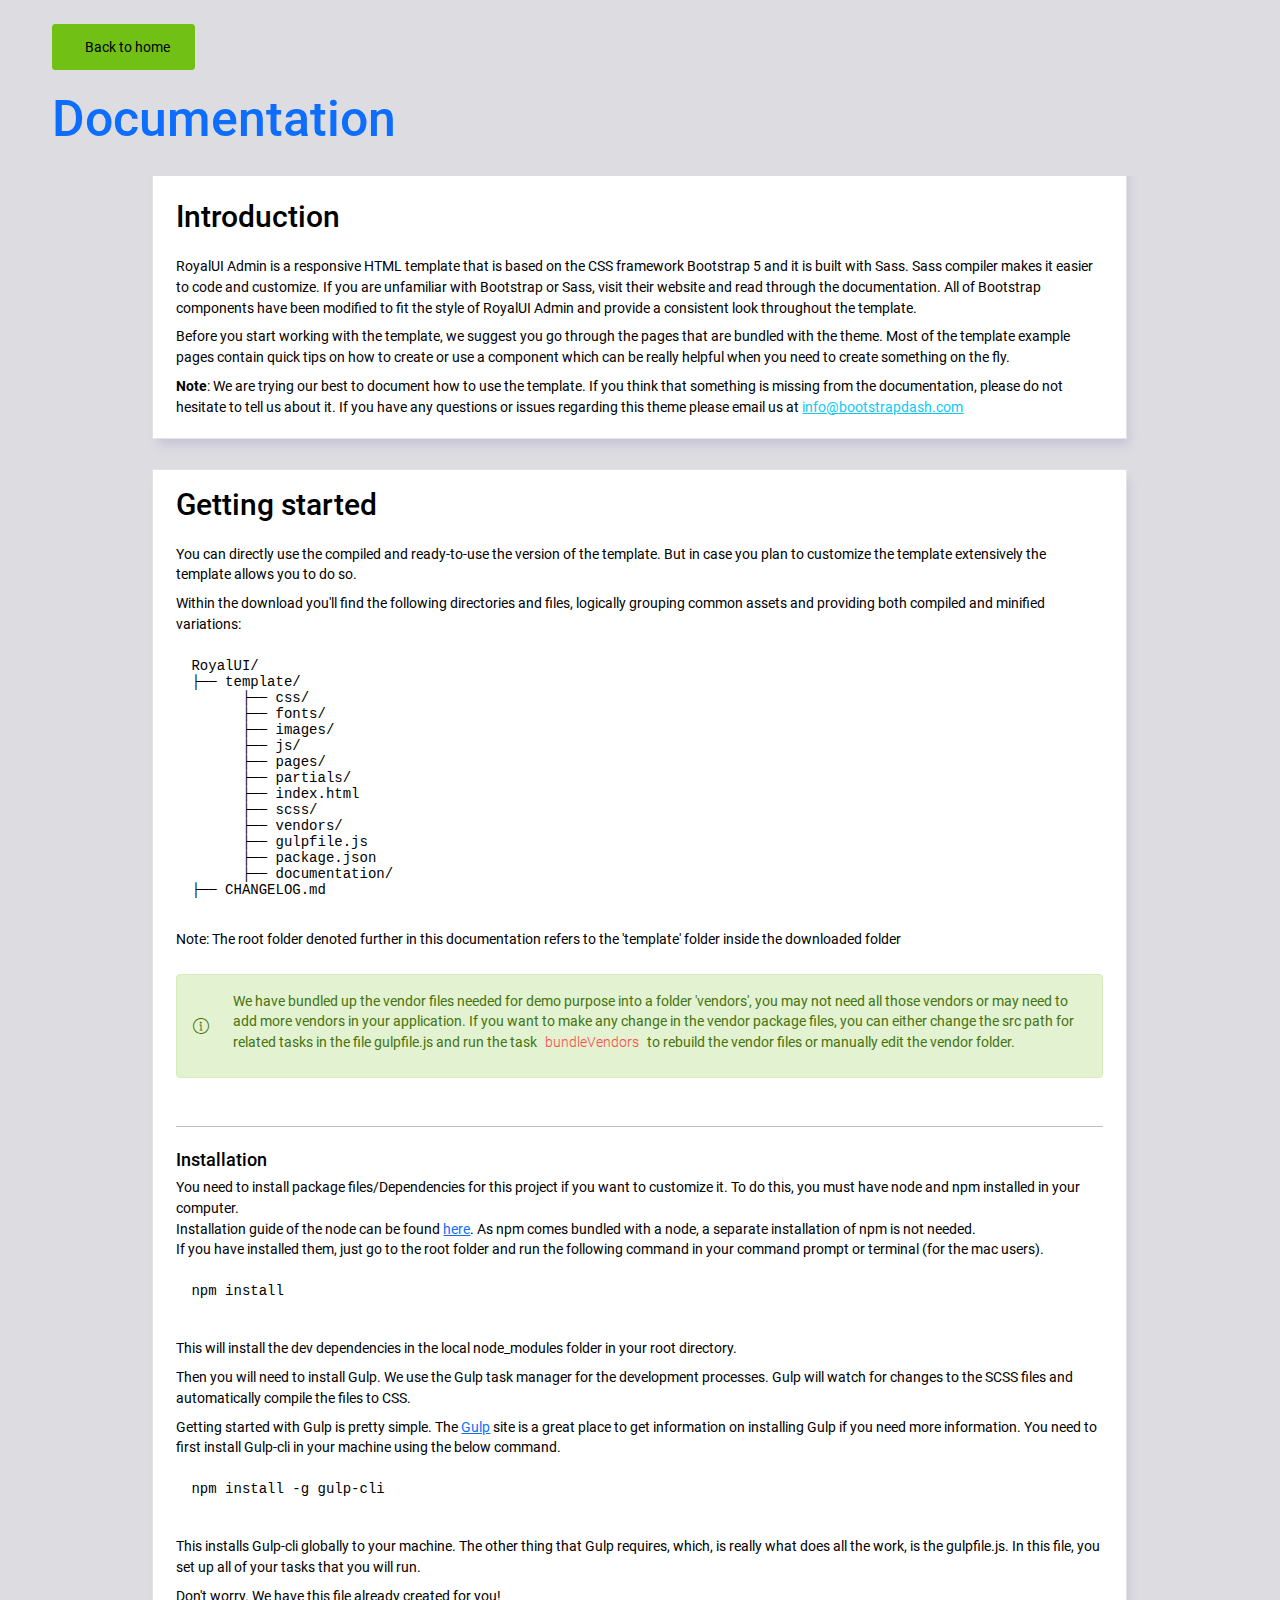
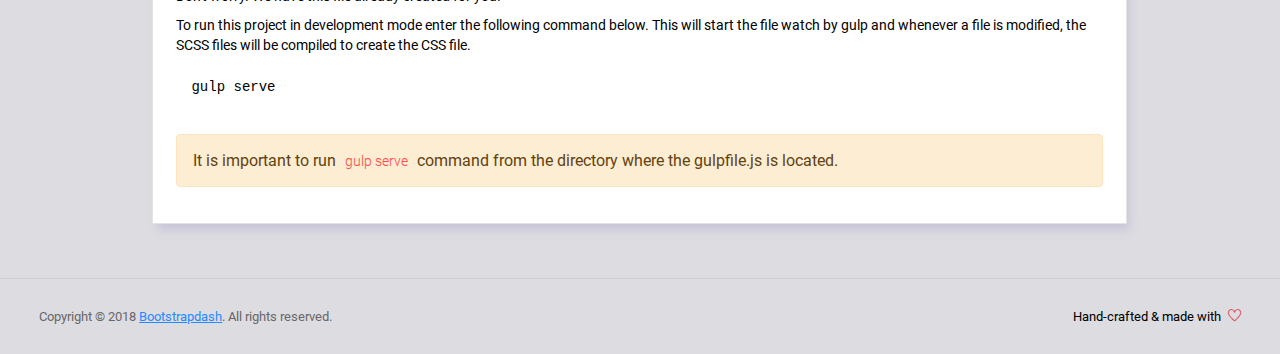
<file: static/admin/documentation/documentation.html>
<!DOCTYPE html>
<html lang="en">

<head>
  <!-- Required meta tags -->
  <meta charset="utf-8">
  <meta name="viewport" content="width=device-width, initial-scale=1, shrink-to-fit=no">
  <title>RoyalUI Admin Dashboard</title>
  <!-- plugins:css -->
  <link rel="stylesheet" href="../vendors/ti-icons/css/themify-icons.css">
  <link rel="stylesheet" href="../vendors/base/vendor.bundle.base.css">
  <!-- endinject -->
  <!-- plugin css for this page -->
  <!-- End plugin css for this page -->
  <!-- inject:css -->
  <link rel="stylesheet" href="../css/style.css">
  <!-- endinject -->
  <link rel="shortcut icon" href="../images/favicon.png" />
</head>

<body>
  <div class="container-scroller">
    <div class="container-fluid page-body-wrapper full-page-wrapper">
      <div class="main-panel w-100  documentation">
        <div class="content-wrapper">
          <div class="container-fluid">
            <div class="row">
              <div class="col-12 doc-header">
                <a class="btn btn-success" href="../index.html"><i class="mdi mdi-home me-2"></i>Back to home</a>
                <h1 class="text-primary mt-4">Documentation</h1>
              </div>
            </div>
            <div class="row doc-content">
              <div class="col-12 col-md-10 offset-md-1">
                <div class="col-12 grid-margin" id="doc-intro">
                    <div class="card">
                        <div class="card-body">
                            <h3 class="mb-4 mt-4">Introduction</h3>
                            <p>RoyalUI Admin is a responsive HTML template that is based on the CSS framework Bootstrap 5 and it is built with Sass. Sass compiler makes it easier to code and customize. If you are unfamiliar with Bootstrap or Sass, visit their
                                website and read through the documentation. All of Bootstrap components have been modified to fit the style of RoyalUI Admin and provide a consistent look throughout the template.</p>
                            <p>Before you start working with the template, we suggest you go through the pages that are bundled with the theme. Most of the template example pages contain quick tips on how to create or use a component which can
                                be really helpful when you need to create something on the fly.</p>
                            <p class="d-inline"><strong>Note</strong>: We are trying our best to document how to use the template. If you think that something is missing from the documentation, please do not hesitate to tell us about it. If you have any questions or issues regarding this theme please email us at <a class="d-inline text-info" href="mailto:info@bootstrapdash.com">info@bootstrapdash.com</a></p>
                        </div>
                    </div>
                </div>
                <div class="col-12 grid-margin" id="doc-started">
                    <div class="card">
                        <div class="card-body">
                            <h3 class="mb-4">Getting started</h3>
                            <p>You can directly use the compiled and ready-to-use the version of the template. But in case you plan to customize the template extensively the template allows you to do so.</p>
                            <p>Within the download you'll find the following directories and files, logically grouping common assets and providing both compiled and minified variations:</p>
                            <pre>
RoyalUI/
├── template/
      ├── css/
      ├── fonts/
      ├── images/
      ├── js/
      ├── pages/
      ├── partials/
      ├── index.html
      ├── scss/
      ├── vendors/
      ├── gulpfile.js
      ├── package.json                           
      ├── documentation/
├── CHANGELOG.md</pre>
                            <p class="mt-1">Note: The root folder denoted further in this documentation refers to the 'template' folder inside the downloaded folder</p>
                            <div class="alert alert-success mt-4 d-flex align-items-center" role="alert">
                              <i class="ti-info-alt me-4"></i>
                              <p>We have bundled up the vendor files needed for demo purpose into a folder 'vendors', you may not need all those vendors or may need to add more vendors in your application. If you want to make any change in the vendor package files, you can either change the src path for related tasks in the file gulpfile.js and run the task <code> bundleVendors </code> to rebuild the vendor files or manually edit the vendor folder.</p>
                            </div>
                            <hr class="mt-5">
                            <h4 class="mt-4">Installation</h4>
                            <p class="mb-0">
                              You need to install package files/Dependencies for this project if you want to customize it. To do this, you must have <span class="font-weight-bold">node and npm</span> installed in your computer.
                            </p>
                            <p class="mb-0">Installation guide of the node can be found <a href="https://nodejs.org/en/">here</a>. As npm comes bundled with a node, a separate installation of npm is not needed.</p>
                            <p>
                                If you have installed them, just go to the root folder and run the following command in your command prompt or terminal (for the mac users).
                            </p>
                            <pre class="shell-mode">
npm install</pre>
                            <p class="mt-4">
                              This will install the dev dependencies in the local <span class="font-weight-bold">node_modules</span> folder in your root directory.
                            </p>
                            <p class="mt-2">
                              Then you will need to install <span class="font-weight-bold">Gulp</span>. We use the Gulp task manager for the development processes. Gulp will watch for changes to the SCSS files and automatically compile the files to CSS.
                            </p>
                            <p>Getting started with Gulp is pretty simple. The <a href="https://gulpjs.com/" target="_blank">Gulp</a> site is a great place to get information on installing Gulp if you need more information. You need to first install Gulp-cli in your machine using the below command.</p>
                            <pre class="shell-mode">
npm install -g gulp-cli</pre>
                            <p class="mt-4">This installs Gulp-cli globally to your machine. The other thing that Gulp requires, which, is really what does all the work, is the gulpfile.js. In this file, you set up all of your tasks that you will run.</p>
                            <p>Don't worry. We have this file already created for you!</p>
                            <p>To run this project in development mode enter the following command below. This will start the file watch by gulp and whenever a file is modified, the SCSS files will be compiled to create the CSS file.</p>
<pre class="shell-mode">
gulp serve</pre>           
                            <div class="alert alert-warning mt-4" role="alert">
                              <i class="ti-info-alt-outline"></i>It is important to run <code>gulp serve</code> command from the directory where the gulpfile.js is located.
                            </div>
                        </div>
                    </div>
                </div>
              </div>
            </div>
          </div>
        </div>
        <!-- partial:../partials/_footer.html -->

        <footer class="footer">
          <div class="d-sm-flex justify-content-center justify-content-sm-between">
            <span class="text-muted text-center text-sm-left d-block d-sm-inline-block">Copyright © 2018 <a href="https://www.bootstrapdash.com/" target="_blank">Bootstrapdash</a>. All rights reserved.</span>
            <span class="float-none float-sm-right d-block mt-1 mt-sm-0 text-center">Hand-crafted & made with <i class="ti-heart text-danger ms-1"></i></span>
          </div>
        </footer>

        <!-- partial -->
      </div>
    </div>
  </div>
<!-- plugins:js -->
<script src="../vendors/base/vendor.bundle.base.js"></script>
<!-- endinject -->
<!-- inject:js -->
<script src="../js/off-canvas.js"></script>
<script src="../js/hoverable-collapse.js"></script>
<script src="../js/template.js"></script>
<script src="../js/todolist.js"></script>
<!-- endinject -->
<!-- Custom js for this page-->
<script src="../js/documentation.js"></script> 
<!-- End custom js for this page-->
</body>

</html>
</file>
<file: static/admin/vendors/ti-icons/css/themify-icons.css>
@font-face {
	font-family: 'themify';
	src:url('../fonts/themify.eot');
	src:url('../fonts/themify.eot?#iefix') format('embedded-opentype'),
		url('../fonts/themify.woff') format('woff'),
		url('../fonts/themify.ttf') format('truetype'),
		url('../fonts/themify.svg') format('svg');
	font-weight: normal;
	font-style: normal;
}

[class^="ti-"], [class*=" ti-"] {
	font-family: 'themify';
	speak: none;
	font-style: normal;
	font-weight: normal;
	font-variant: normal;
	text-transform: none;
	line-height: 1;

	/* Better Font Rendering =========== */
	-webkit-font-smoothing: antialiased;
	-moz-osx-font-smoothing: grayscale;
}

.ti-wand:before {
	content: "\e600";
}
.ti-volume:before {
	content: "\e601";
}
.ti-user:before {
	content: "\e602";
}
.ti-unlock:before {
	content: "\e603";
}
.ti-unlink:before {
	content: "\e604";
}
.ti-trash:before {
	content: "\e605";
}
.ti-thought:before {
	content: "\e606";
}
.ti-target:before {
	content: "\e607";
}
.ti-tag:before {
	content: "\e608";
}
.ti-tablet:before {
	content: "\e609";
}
.ti-star:before {
	content: "\e60a";
}
.ti-spray:before {
	content: "\e60b";
}
.ti-signal:before {
	content: "\e60c";
}
.ti-shopping-cart:before {
	content: "\e60d";
}
.ti-shopping-cart-full:before {
	content: "\e60e";
}
.ti-settings:before {
	content: "\e60f";
}
.ti-search:before {
	content: "\e610";
}
.ti-zoom-in:before {
	content: "\e611";
}
.ti-zoom-out:before {
	content: "\e612";
}
.ti-cut:before {
	content: "\e613";
}
.ti-ruler:before {
	content: "\e614";
}
.ti-ruler-pencil:before {
	content: "\e615";
}
.ti-ruler-alt:before {
	content: "\e616";
}
.ti-bookmark:before {
	content: "\e617";
}
.ti-bookmark-alt:before {
	content: "\e618";
}
.ti-reload:before {
	content: "\e619";
}
.ti-plus:before {
	content: "\e61a";
}
.ti-pin:before {
	content: "\e61b";
}
.ti-pencil:before {
	content: "\e61c";
}
.ti-pencil-alt:before {
	content: "\e61d";
}
.ti-paint-roller:before {
	content: "\e61e";
}
.ti-paint-bucket:before {
	content: "\e61f";
}
.ti-na:before {
	content: "\e620";
}
.ti-mobile:before {
	content: "\e621";
}
.ti-minus:before {
	content: "\e622";
}
.ti-medall:before {
	content: "\e623";
}
.ti-medall-alt:before {
	content: "\e624";
}
.ti-marker:before {
	content: "\e625";
}
.ti-marker-alt:before {
	content: "\e626";
}
.ti-arrow-up:before {
	content: "\e627";
}
.ti-arrow-right:before {
	content: "\e628";
}
.ti-arrow-left:before {
	content: "\e629";
}
.ti-arrow-down:before {
	content: "\e62a";
}
.ti-lock:before {
	content: "\e62b";
}
.ti-location-arrow:before {
	content: "\e62c";
}
.ti-link:before {
	content: "\e62d";
}
.ti-layout:before {
	content: "\e62e";
}
.ti-layers:before {
	content: "\e62f";
}
.ti-layers-alt:before {
	content: "\e630";
}
.ti-key:before {
	content: "\e631";
}
.ti-import:before {
	content: "\e632";
}
.ti-image:before {
	content: "\e633";
}
.ti-heart:before {
	content: "\e634";
}
.ti-heart-broken:before {
	content: "\e635";
}
.ti-hand-stop:before {
	content: "\e636";
}
.ti-hand-open:before {
	content: "\e637";
}
.ti-hand-drag:before {
	content: "\e638";
}
.ti-folder:before {
	content: "\e639";
}
.ti-flag:before {
	content: "\e63a";
}
.ti-flag-alt:before {
	content: "\e63b";
}
.ti-flag-alt-2:before {
	content: "\e63c";
}
.ti-eye:before {
	content: "\e63d";
}
.ti-export:before {
	content: "\e63e";
}
.ti-exchange-vertical:before {
	content: "\e63f";
}
.ti-desktop:before {
	content: "\e640";
}
.ti-cup:before {
	content: "\e641";
}
.ti-crown:before {
	content: "\e642";
}
.ti-comments:before {
	content: "\e643";
}
.ti-comment:before {
	content: "\e644";
}
.ti-comment-alt:before {
	content: "\e645";
}
.ti-close:before {
	content: "\e646";
}
.ti-clip:before {
	content: "\e647";
}
.ti-angle-up:before {
	content: "\e648";
}
.ti-angle-right:before {
	content: "\e649";
}
.ti-angle-left:before {
	content: "\e64a";
}
.ti-angle-down:before {
	content: "\e64b";
}
.ti-check:before {
	content: "\e64c";
}
.ti-check-box:before {
	content: "\e64d";
}
.ti-camera:before {
	content: "\e64e";
}
.ti-announcement:before {
	content: "\e64f";
}
.ti-brush:before {
	content: "\e650";
}
.ti-briefcase:before {
	content: "\e651";
}
.ti-bolt:before {
	content: "\e652";
}
.ti-bolt-alt:before {
	content: "\e653";
}
.ti-blackboard:before {
	content: "\e654";
}
.ti-bag:before {
	content: "\e655";
}
.ti-move:before {
	content: "\e656";
}
.ti-arrows-vertical:before {
	content: "\e657";
}
.ti-arrows-horizontal:before {
	content: "\e658";
}
.ti-fullscreen:before {
	content: "\e659";
}
.ti-arrow-top-right:before {
	content: "\e65a";
}
.ti-arrow-top-left:before {
	content: "\e65b";
}
.ti-arrow-circle-up:before {
	content: "\e65c";
}
.ti-arrow-circle-right:before {
	content: "\e65d";
}
.ti-arrow-circle-left:before {
	content: "\e65e";
}
.ti-arrow-circle-down:before {
	content: "\e65f";
}
.ti-angle-double-up:before {
	content: "\e660";
}
.ti-angle-double-right:before {
	content: "\e661";
}
.ti-angle-double-left:before {
	content: "\e662";
}
.ti-angle-double-down:before {
	content: "\e663";
}
.ti-zip:before {
	content: "\e664";
}
.ti-world:before {
	content: "\e665";
}
.ti-wheelchair:before {
	content: "\e666";
}
.ti-view-list:before {
	content: "\e667";
}
.ti-view-list-alt:before {
	content: "\e668";
}
.ti-view-grid:before {
	content: "\e669";
}
.ti-uppercase:before {
	content: "\e66a";
}
.ti-upload:before {
	content: "\e66b";
}
.ti-underline:before {
	content: "\e66c";
}
.ti-truck:before {
	content: "\e66d";
}
.ti-timer:before {
	content: "\e66e";
}
.ti-ticket:before {
	content: "\e66f";
}
.ti-thumb-up:before {
	content: "\e670";
}
.ti-thumb-down:before {
	content: "\e671";
}
.ti-text:before {
	content: "\e672";
}
.ti-stats-up:before {
	content: "\e673";
}
.ti-stats-down:before {
	content: "\e674";
}
.ti-split-v:before {
	content: "\e675";
}
.ti-split-h:before {
	content: "\e676";
}
.ti-smallcap:before {
	content: "\e677";
}
.ti-shine:before {
	content: "\e678";
}
.ti-shift-right:before {
	content: "\e679";
}
.ti-shift-left:before {
	content: "\e67a";
}
.ti-shield:before {
	content: "\e67b";
}
.ti-notepad:before {
	content: "\e67c";
}
.ti-server:before {
	content: "\e67d";
}
.ti-quote-right:before {
	content: "\e67e";
}
.ti-quote-left:before {
	content: "\e67f";
}
.ti-pulse:before {
	content: "\e680";
}
.ti-printer:before {
	content: "\e681";
}
.ti-power-off:before {
	content: "\e682";
}
.ti-plug:before {
	content: "\e683";
}
.ti-pie-chart:before {
	content: "\e684";
}
.ti-paragraph:before {
	content: "\e685";
}
.ti-panel:before {
	content: "\e686";
}
.ti-package:before {
	content: "\e687";
}
.ti-music:before {
	content: "\e688";
}
.ti-music-alt:before {
	content: "\e689";
}
.ti-mouse:before {
	content: "\e68a";
}
.ti-mouse-alt:before {
	content: "\e68b";
}
.ti-money:before {
	content: "\e68c";
}
.ti-microphone:before {
	content: "\e68d";
}
.ti-menu:before {
	content: "\e68e";
}
.ti-menu-alt:before {
	content: "\e68f";
}
.ti-map:before {
	content: "\e690";
}
.ti-map-alt:before {
	content: "\e691";
}
.ti-loop:before {
	content: "\e692";
}
.ti-location-pin:before {
	content: "\e693";
}
.ti-list:before {
	content: "\e694";
}
.ti-light-bulb:before {
	content: "\e695";
}
.ti-Italic:before {
	content: "\e696";
}
.ti-info:before {
	content: "\e697";
}
.ti-infinite:before {
	content: "\e698";
}
.ti-id-badge:before {
	content: "\e699";
}
.ti-hummer:before {
	content: "\e69a";
}
.ti-home:before {
	content: "\e69b";
}
.ti-help:before {
	content: "\e69c";
}
.ti-headphone:before {
	content: "\e69d";
}
.ti-harddrives:before {
	content: "\e69e";
}
.ti-harddrive:before {
	content: "\e69f";
}
.ti-gift:before {
	content: "\e6a0";
}
.ti-game:before {
	content: "\e6a1";
}
.ti-filter:before {
	content: "\e6a2";
}
.ti-files:before {
	content: "\e6a3";
}
.ti-file:before {
	content: "\e6a4";
}
.ti-eraser:before {
	content: "\e6a5";
}
.ti-envelope:before {
	content: "\e6a6";
}
.ti-download:before {
	content: "\e6a7";
}
.ti-direction:before {
	content: "\e6a8";
}
.ti-direction-alt:before {
	content: "\e6a9";
}
.ti-dashboard:before {
	content: "\e6aa";
}
.ti-control-stop:before {
	content: "\e6ab";
}
.ti-control-shuffle:before {
	content: "\e6ac";
}
.ti-control-play:before {
	content: "\e6ad";
}
.ti-control-pause:before {
	content: "\e6ae";
}
.ti-control-forward:before {
	content: "\e6af";
}
.ti-control-backward:before {
	content: "\e6b0";
}
.ti-cloud:before {
	content: "\e6b1";
}
.ti-cloud-up:before {
	content: "\e6b2";
}
.ti-cloud-down:before {
	content: "\e6b3";
}
.ti-clipboard:before {
	content: "\e6b4";
}
.ti-car:before {
	content: "\e6b5";
}
.ti-calendar:before {
	content: "\e6b6";
}
.ti-book:before {
	content: "\e6b7";
}
.ti-bell:before {
	content: "\e6b8";
}
.ti-basketball:before {
	content: "\e6b9";
}
.ti-bar-chart:before {
	content: "\e6ba";
}
.ti-bar-chart-alt:before {
	content: "\e6bb";
}
.ti-back-right:before {
	content: "\e6bc";
}
.ti-back-left:before {
	content: "\e6bd";
}
.ti-arrows-corner:before {
	content: "\e6be";
}
.ti-archive:before {
	content: "\e6bf";
}
.ti-anchor:before {
	content: "\e6c0";
}
.ti-align-right:before {
	content: "\e6c1";
}
.ti-align-left:before {
	content: "\e6c2";
}
.ti-align-justify:before {
	content: "\e6c3";
}
.ti-align-center:before {
	content: "\e6c4";
}
.ti-alert:before {
	content: "\e6c5";
}
.ti-alarm-clock:before {
	content: "\e6c6";
}
.ti-agenda:before {
	content: "\e6c7";
}
.ti-write:before {
	content: "\e6c8";
}
.ti-window:before {
	content: "\e6c9";
}
.ti-widgetized:before {
	content: "\e6ca";
}
.ti-widget:before {
	content: "\e6cb";
}
.ti-widget-alt:before {
	content: "\e6cc";
}
.ti-wallet:before {
	content: "\e6cd";
}
.ti-video-clapper:before {
	content: "\e6ce";
}
.ti-video-camera:before {
	content: "\e6cf";
}
.ti-vector:before {
	content: "\e6d0";
}
.ti-themify-logo:before {
	content: "\e6d1";
}
.ti-themify-favicon:before {
	content: "\e6d2";
}
.ti-themify-favicon-alt:before {
	content: "\e6d3";
}
.ti-support:before {
	content: "\e6d4";
}
.ti-stamp:before {
	content: "\e6d5";
}
.ti-split-v-alt:before {
	content: "\e6d6";
}
.ti-slice:before {
	content: "\e6d7";
}
.ti-shortcode:before {
	content: "\e6d8";
}
.ti-shift-right-alt:before {
	content: "\e6d9";
}
.ti-shift-left-alt:before {
	content: "\e6da";
}
.ti-ruler-alt-2:before {
	content: "\e6db";
}
.ti-receipt:before {
	content: "\e6dc";
}
.ti-pin2:before {
	content: "\e6dd";
}
.ti-pin-alt:before {
	content: "\e6de";
}
.ti-pencil-alt2:before {
	content: "\e6df";
}
.ti-palette:before {
	content: "\e6e0";
}
.ti-more:before {
	content: "\e6e1";
}
.ti-more-alt:before {
	content: "\e6e2";
}
.ti-microphone-alt:before {
	content: "\e6e3";
}
.ti-magnet:before {
	content: "\e6e4";
}
.ti-line-double:before {
	content: "\e6e5";
}
.ti-line-dotted:before {
	content: "\e6e6";
}
.ti-line-dashed:before {
	content: "\e6e7";
}
.ti-layout-width-full:before {
	content: "\e6e8";
}
.ti-layout-width-default:before {
	content: "\e6e9";
}
.ti-layout-width-default-alt:before {
	content: "\e6ea";
}
.ti-layout-tab:before {
	content: "\e6eb";
}
.ti-layout-tab-window:before {
	content: "\e6ec";
}
.ti-layout-tab-v:before {
	content: "\e6ed";
}
.ti-layout-tab-min:before {
	content: "\e6ee";
}
.ti-layout-slider:before {
	content: "\e6ef";
}
.ti-layout-slider-alt:before {
	content: "\e6f0";
}
.ti-layout-sidebar-right:before {
	content: "\e6f1";
}
.ti-layout-sidebar-none:before {
	content: "\e6f2";
}
.ti-layout-sidebar-left:before {
	content: "\e6f3";
}
.ti-layout-placeholder:before {
	content: "\e6f4";
}
.ti-layout-menu:before {
	content: "\e6f5";
}
.ti-layout-menu-v:before {
	content: "\e6f6";
}
.ti-layout-menu-separated:before {
	content: "\e6f7";
}
.ti-layout-menu-full:before {
	content: "\e6f8";
}
.ti-layout-media-right-alt:before {
	content: "\e6f9";
}
.ti-layout-media-right:before {
	content: "\e6fa";
}
.ti-layout-media-overlay:before {
	content: "\e6fb";
}
.ti-layout-media-overlay-alt:before {
	content: "\e6fc";
}
.ti-layout-media-overlay-alt-2:before {
	content: "\e6fd";
}
.ti-layout-media-left-alt:before {
	content: "\e6fe";
}
.ti-layout-media-left:before {
	content: "\e6ff";
}
.ti-layout-media-center-alt:before {
	content: "\e700";
}
.ti-layout-media-center:before {
	content: "\e701";
}
.ti-layout-list-thumb:before {
	content: "\e702";
}
.ti-layout-list-thumb-alt:before {
	content: "\e703";
}
.ti-layout-list-post:before {
	content: "\e704";
}
.ti-layout-list-large-image:before {
	content: "\e705";
}
.ti-layout-line-solid:before {
	content: "\e706";
}
.ti-layout-grid4:before {
	content: "\e707";
}
.ti-layout-grid3:before {
	content: "\e708";
}
.ti-layout-grid2:before {
	content: "\e709";
}
.ti-layout-grid2-thumb:before {
	content: "\e70a";
}
.ti-layout-cta-right:before {
	content: "\e70b";
}
.ti-layout-cta-left:before {
	content: "\e70c";
}
.ti-layout-cta-center:before {
	content: "\e70d";
}
.ti-layout-cta-btn-right:before {
	content: "\e70e";
}
.ti-layout-cta-btn-left:before {
	content: "\e70f";
}
.ti-layout-column4:before {
	content: "\e710";
}
.ti-layout-column3:before {
	content: "\e711";
}
.ti-layout-column2:before {
	content: "\e712";
}
.ti-layout-accordion-separated:before {
	content: "\e713";
}
.ti-layout-accordion-merged:before {
	content: "\e714";
}
.ti-layout-accordion-list:before {
	content: "\e715";
}
.ti-ink-pen:before {
	content: "\e716";
}
.ti-info-alt:before {
	content: "\e717";
}
.ti-help-alt:before {
	content: "\e718";
}
.ti-headphone-alt:before {
	content: "\e719";
}
.ti-hand-point-up:before {
	content: "\e71a";
}
.ti-hand-point-right:before {
	content: "\e71b";
}
.ti-hand-point-left:before {
	content: "\e71c";
}
.ti-hand-point-down:before {
	content: "\e71d";
}
.ti-gallery:before {
	content: "\e71e";
}
.ti-face-smile:before {
	content: "\e71f";
}
.ti-face-sad:before {
	content: "\e720";
}
.ti-credit-card:before {
	content: "\e721";
}
.ti-control-skip-forward:before {
	content: "\e722";
}
.ti-control-skip-backward:before {
	content: "\e723";
}
.ti-control-record:before {
	content: "\e724";
}
.ti-control-eject:before {
	content: "\e725";
}
.ti-comments-smiley:before {
	content: "\e726";
}
.ti-brush-alt:before {
	content: "\e727";
}
.ti-youtube:before {
	content: "\e728";
}
.ti-vimeo:before {
	content: "\e729";
}
.ti-twitter:before {
	content: "\e72a";
}
.ti-time:before {
	content: "\e72b";
}
.ti-tumblr:before {
	content: "\e72c";
}
.ti-skype:before {
	content: "\e72d";
}
.ti-share:before {
	content: "\e72e";
}
.ti-share-alt:before {
	content: "\e72f";
}
.ti-rocket:before {
	content: "\e730";
}
.ti-pinterest:before {
	content: "\e731";
}
.ti-new-window:before {
	content: "\e732";
}
.ti-microsoft:before {
	content: "\e733";
}
.ti-list-ol:before {
	content: "\e734";
}
.ti-linkedin:before {
	content: "\e735";
}
.ti-layout-sidebar-2:before {
	content: "\e736";
}
.ti-layout-grid4-alt:before {
	content: "\e737";
}
.ti-layout-grid3-alt:before {
	content: "\e738";
}
.ti-layout-grid2-alt:before {
	content: "\e739";
}
.ti-layout-column4-alt:before {
	content: "\e73a";
}
.ti-layout-column3-alt:before {
	content: "\e73b";
}
.ti-layout-column2-alt:before {
	content: "\e73c";
}
.ti-instagram:before {
	content: "\e73d";
}
.ti-google:before {
	content: "\e73e";
}
.ti-github:before {
	content: "\e73f";
}
.ti-flickr:before {
	content: "\e740";
}
.ti-facebook:before {
	content: "\e741";
}
.ti-dropbox:before {
	content: "\e742";
}
.ti-dribbble:before {
	content: "\e743";
}
.ti-apple:before {
	content: "\e744";
}
.ti-android:before {
	content: "\e745";
}
.ti-save:before {
	content: "\e746";
}
.ti-save-alt:before {
	content: "\e747";
}
.ti-yahoo:before {
	content: "\e748";
}
.ti-wordpress:before {
	content: "\e749";
}
.ti-vimeo-alt:before {
	content: "\e74a";
}
.ti-twitter-alt:before {
	content: "\e74b";
}
.ti-tumblr-alt:before {
	content: "\e74c";
}
.ti-trello:before {
	content: "\e74d";
}
.ti-stack-overflow:before {
	content: "\e74e";
}
.ti-soundcloud:before {
	content: "\e74f";
}
.ti-sharethis:before {
	content: "\e750";
}
.ti-sharethis-alt:before {
	content: "\e751";
}
.ti-reddit:before {
	content: "\e752";
}
.ti-pinterest-alt:before {
	content: "\e753";
}
.ti-microsoft-alt:before {
	content: "\e754";
}
.ti-linux:before {
	content: "\e755";
}
.ti-jsfiddle:before {
	content: "\e756";
}
.ti-joomla:before {
	content: "\e757";
}
.ti-html5:before {
	content: "\e758";
}
.ti-flickr-alt:before {
	content: "\e759";
}
.ti-email:before {
	content: "\e75a";
}
.ti-drupal:before {
	content: "\e75b";
}
.ti-dropbox-alt:before {
	content: "\e75c";
}
.ti-css3:before {
	content: "\e75d";
}
.ti-rss:before {
	content: "\e75e";
}
.ti-rss-alt:before {
	content: "\e75f";
}
</file>
<file: static/admin/vendors/base/vendor.bundle.base.css>
/*
 * Container style
 */
.ps {
  overflow: hidden !important;
  overflow-anchor: none;
  -ms-overflow-style: none;
  touch-action: auto;
  -ms-touch-action: auto;
}

/*
 * Scrollbar rail styles
 */
.ps__rail-x {
  display: none;
  opacity: 0;
  transition: background-color .2s linear, opacity .2s linear;
  -webkit-transition: background-color .2s linear, opacity .2s linear;
  height: 15px;
  /* there must be 'bottom' or 'top' for ps__rail-x */
  bottom: 0px;
  /* please don't change 'position' */
  position: absolute;
}

.ps__rail-y {
  display: none;
  opacity: 0;
  transition: background-color .2s linear, opacity .2s linear;
  -webkit-transition: background-color .2s linear, opacity .2s linear;
  width: 15px;
  /* there must be 'right' or 'left' for ps__rail-y */
  right: 0;
  /* please don't change 'position' */
  position: absolute;
}

.ps--active-x > .ps__rail-x,
.ps--active-y > .ps__rail-y {
  display: block;
  background-color: transparent;
}

.ps:hover > .ps__rail-x,
.ps:hover > .ps__rail-y,
.ps--focus > .ps__rail-x,
.ps--focus > .ps__rail-y,
.ps--scrolling-x > .ps__rail-x,
.ps--scrolling-y > .ps__rail-y {
  opacity: 0.6;
}

.ps .ps__rail-x:hover,
.ps .ps__rail-y:hover,
.ps .ps__rail-x:focus,
.ps .ps__rail-y:focus,
.ps .ps__rail-x.ps--clicking,
.ps .ps__rail-y.ps--clicking {
  background-color: #eee;
  opacity: 0.9;
}

/*
 * Scrollbar thumb styles
 */
.ps__thumb-x {
  background-color: #aaa;
  border-radius: 6px;
  transition: background-color .2s linear, height .2s ease-in-out;
  -webkit-transition: background-color .2s linear, height .2s ease-in-out;
  height: 6px;
  /* there must be 'bottom' for ps__thumb-x */
  bottom: 2px;
  /* please don't change 'position' */
  position: absolute;
}

.ps__thumb-y {
  background-color: #aaa;
  border-radius: 6px;
  transition: background-color .2s linear, width .2s ease-in-out;
  -webkit-transition: background-color .2s linear, width .2s ease-in-out;
  width: 6px;
  /* there must be 'right' for ps__thumb-y */
  right: 2px;
  /* please don't change 'position' */
  position: absolute;
}

.ps__rail-x:hover > .ps__thumb-x,
.ps__rail-x:focus > .ps__thumb-x,
.ps__rail-x.ps--clicking .ps__thumb-x {
  background-color: #999;
  height: 11px;
}

.ps__rail-y:hover > .ps__thumb-y,
.ps__rail-y:focus > .ps__thumb-y,
.ps__rail-y.ps--clicking .ps__thumb-y {
  background-color: #999;
  width: 11px;
}

/* MS supports */
@supports (-ms-overflow-style: none) {
  .ps {
    overflow: auto !important;
  }
}

@media screen and (-ms-high-contrast: active), (-ms-high-contrast: none) {
  .ps {
    overflow: auto !important;
  }
}
</file>
